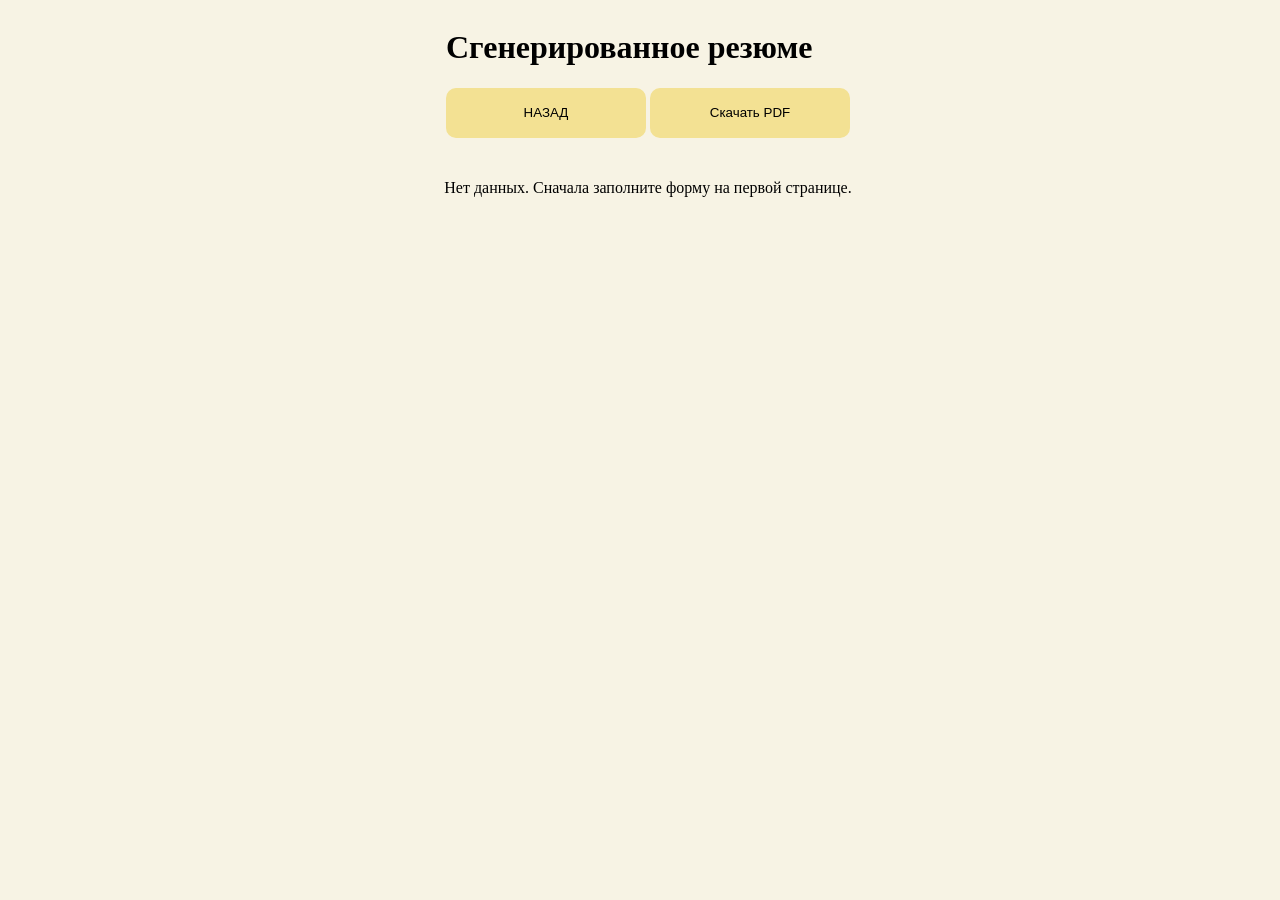
<file: CV.html>
<!DOCTYPE html>
<html lang="en">
<head>
    <meta charset="UTF-8">
    <meta name="viewport" content="width=device-width, initial-scale=1.0">
    <title>Document</title>
    <link rel="stylesheet" href="./CSS/components/CV.css">
    <link rel="stylesheet" href="./CSS/Roots.css">
    <script src="./PDF_libs/html2canvas.min.js"></script>
    <script src="./PDF_libs/jspdf.umd.min.js"></script>
</head>
<body>
    <header>
        <h1>Сгенерированное резюме</h1>
        <button id="back_btn">НАЗАД</button>
        <button id="downloadPDF">Скачать PDF</button>
    </header>
    <main id="CV-main">
        <p>Загрузка...</p>
    </main>
    <script src="./JS/CV.js"></script>
    <script src="./JS/PDF.js"></script>
</body>
</html>
</file>
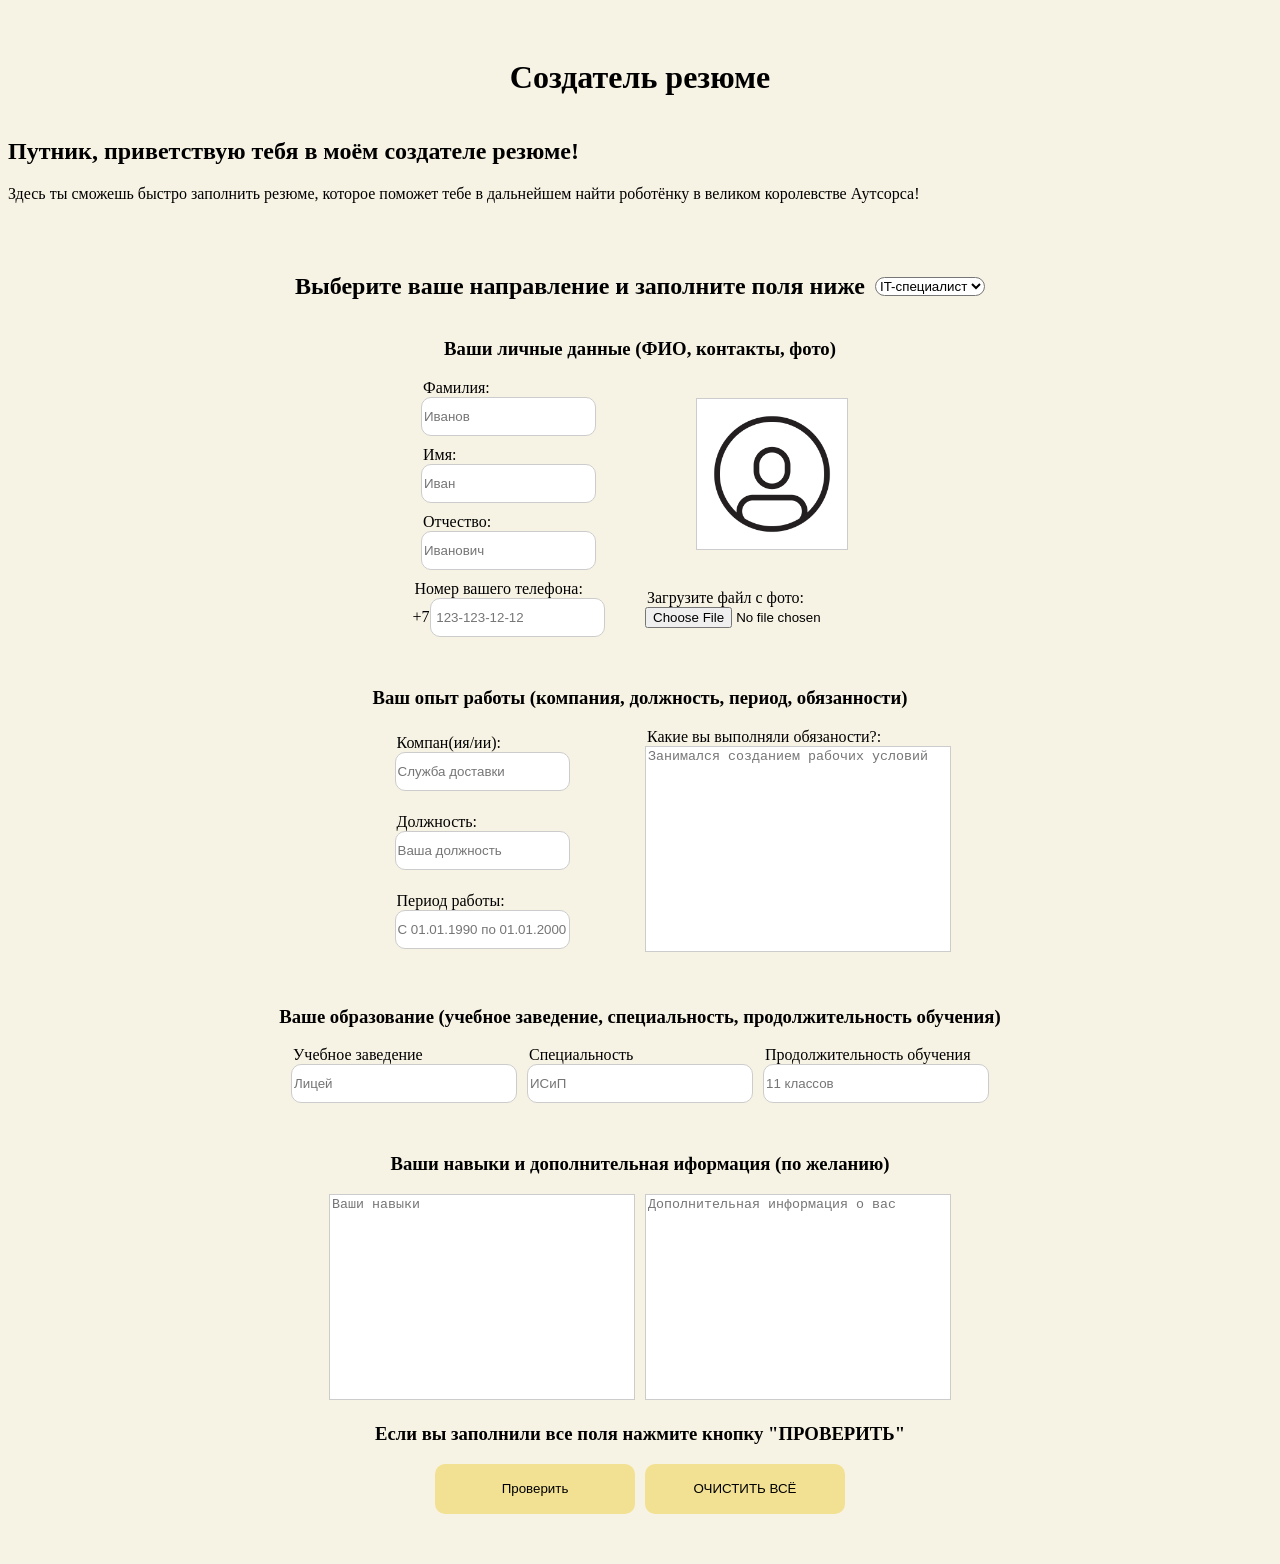
<file: Hi.html>
<!DOCTYPE html>
<html lang="en">
<head>
    <meta charset="UTF-8">
    <meta name="viewport" content="width=device-width, initial-scale=1.0">
    <title>Document</title>
    <link rel="stylesheet" href="./CSS/components/HI_page.css">
    <link rel="stylesheet" href="./CSS/Roots.css">
</head>
<body>
    <header>
        <h1>Создатель резюме</h1>
    </header>
    <main>
        <div class="Hi_massage">
            <h2>Путник, приветствую тебя в моём создателе резюме! </h2>
            <p>Здесь ты сможешь быстро заполнить резюме, которое поможет тебе в дальнейшем найти
            роботёнку в великом королевстве Аутсорса!</p>
        </div>
        <form class="Start_work">
            <div class="block_choose">
                <h2>Выберите ваше направление и заполните поля ниже</h2>
                <select name="Specialisations" id="Specialisations">
                    <option value="IT">IT-специалист</option>
                    <option value="marketing">Маркетолог</option>
                    <option value="accountant">Бухгалтер</option>
                    <option value="engineer">Инженер</option>
                    <option value="manager">Менеджер</option>
                </select>
            </div>
            <h3>Ваши личные данные (ФИО, контакты, фото)</h3>
            <div class="block">
                <div class="Full_name">

                    <!-- Фамилия -->
                    <div class="block_divs">
                        <legend>Фамилия:</legend>
                        <input class="surname" 
                        id="surname"
                        placeholder="Иванов" 
                        type="text" 
                        pattern="[A-ZА-Я].*" 
                        maxlength="15" 
                        title="ФИО начинается с ЗАГЛАВНОЙ буквы" 
                        required>
                    </div>
                    
                    <!-- Имя -->
                    <div class="block_divs">
                        <legend>Имя:</legend>    
                        <input class="first_name" 
                        id="first_name"
                        placeholder="Иван" 
                        type="text" pattern="[A-ZА-Я].*"
                        maxlength="15" 
                        title="ФИО начинается с ЗАГЛАВНОЙ буквы" 
                        required>
                    </div>

                    <!-- Отчество -->
                    <div class="block_divs">
                        <legend>Отчество:</legend>
                        <input class="patronymic" 
                        id="patronymic"
                        placeholder="Иванович" 
                        type="text" 
                        pattern="[A-ZА-Я].*" 
                        maxlength="15" 
                        title="ФИО начинается с ЗАГЛАВНОЙ буквы" 
                        required>
                    </div>

                    <!-- Номер телофона -->
                    <div class="block_divs">
                        <legend>Номер вашего телефона:</legend>
                        <label>+7<input class="phone_number"
                        id="phone_number" 
                        placeholder=" 123-123-12-12" 
                        type="tel"  
                        title="Разрешены символы только: +,0-9" 
                        required
                        oninput="this.value = this.value.replace(/\D/g, '')"></label>
                    </div>

                    <!-- Фотография -->
                    <div class="block_divs">
                        <legend>Загрузите файл с фото:</legend>
                        <input class="your_photo"
                        id="your_photo" 
                        type="file" 
                        accept="image/*" 
                        onchange="previewYourPhoto()">
                    </div>

                    <!-- Готовое фото -->
                    <img class="photo" 
                    id="photo" 
                    src="./assets/images/profile.png">
                </div>
            </div>
            <h3>Ваш опыт работы (компания, должность, период, обязанности)</h3>
            <div class="block">
                <div class="workExp">

                    <!-- Компании -->
                    <div class="company">
                        <legend>Компан(ия/ии):</legend>
                        <input type="text" 
                        class="your_company"
                        id="company"
                        maxlength="50"
                        placeholder="Служба доставки"
                        required>
                    </div>

                    <!-- Должность -->
                    <div class="position">    
                        <legend>Должность:</legend>
                        <input type="text" 
                        class="your_position"
                        id="position"
                        maxlength="50"
                        placeholder="Ваша должность"
                        required>
                    </div>

                    <!-- Период работы -->
                    <div class="workTime">
                        <legend>Период работы:</legend>
                        <input type="text" 
                        class="your_workTime"
                        id="workTime"
                        maxlength="50"
                        placeholder="C 01.01.1990 по 01.01.2000"
                        required>
                    </div>

                    <!-- Обязаности -->
                    <div class="duties">
                        <legend>Какие вы выполняли обязаности?:</legend>
                        <textarea 
                        class="your_duties"
                        id="duties" 
                        maxlength="500"
                        placeholder="Занимался созданием рабочих условий"
                        required></textarea>
                    </div>
                </div>
            </div>
            <h3>Ваше образование (учебное заведение, специальность, продолжительность обучения)</h3>
            <div class="block">
                <div class="about_education">

                    <!-- Учебное заведение -->
                    <div class="your_education">
                        <legend>Учебное заведение</legend>
                        <input type="text" 
                        id="education"
                        maxlength="50"
                        class="education"
                        placeholder="Лицей"
                        required>
                    </div>

                    <!-- Специальность -->
                    <div class="your_spec">
                        <legend>Специальность</legend>
                        <input type="text"
                        id="your_specialisation"
                        maxlength="50"
                        class="specialisation"
                        placeholder="ИСиП"
                        required>
                    </div>

                    <!-- Время обучения -->
                    <div>
                        <legend>Продолжительность обучения</legend>
                        <input type="text" 
                        id="education_time"
                        maxlength="50"
                        class="education_time"
                        placeholder="11 классов"
                        required>
                    </div>
                </div>
            </div>
            <h3>Ваши навыки и дополнительная иформация (по желанию)</h3>
            <div class="block_about">

                <!-- Навыки -->
                <div>
                    <textarea 
                    id="skills"
                    maxlength="500"
                    class="skills"
                    placeholder="Ваши навыки"
                    required></textarea>
                </div>

                <!-- Дополнительная информация -->
                <div>    
                    <textarea 
                    id="info"
                    maxlength="500"
                    class="info"
                    placeholder="Дополнительная информация о вас"></textarea>
                </div>
            </div>
            <h3>Если вы заполнили все поля нажмите кнопку "ПРОВЕРИТЬ"</h3>
            <div class="block_btn">
                <button type="submit">Проверить</button>
                <button id="clear_btn" type="button">ОЧИСТИТЬ ВСЁ</button>
            </div>
        </form>
    </main>
    <footer>
        <div class="block_ready">
            <h2>Пожалуйста убедитесь что всё введено верно!</h2>
            <div><button id="Hi_btn">Готово</button></div>
        </div>
    </footer>
    <script src="./JS/HI.js"></script>
</body>
</html>
</file>
<file: CSS/components/CV.css>
body {
    background-color: var(--main-bg);
    gap: 25px;
}

.CV-header {
    margin-bottom: 10px;
    gap: 15px;
    display: flex;
    align-items: center;
    justify-content: center;
}

.blocks {
    display: flex;
    flex-direction: column;
    align-items: center;
}

body {
    width: 100%;
    display: flex;
    align-items: center;
    flex-direction: column;
}

.block {
    width: 500px;
    border-bottom: 1px solid black;
}

span {
    font-weight: bold;
}

.CV-photo {
    grid-area: photo;
    max-width: 300px;
    height: 150px;
    border: 1px  solid black;
    background-color: white;
}

.CVJobInfo {
    padding: 10px;
    margin-top: 10px;
    width: 500px;
    border-radius: var(--input-border-radius);
    border: var(--input-border);
    background-color: var(--input-bg);
}

.CVJobInfo_recommendation {
    padding: 10px;
    margin-top: 50px;
    border-radius: var(--input-border-radius);
    border: var(--input-border);
    background-color: var(--input-bg);
    width: max-content;
    display: flex;
    flex-direction: column;
    align-items: center;
}

button {
    width: 200px;
    height: 50px;
    border-radius: 10px;
    border: none;
    background-color: var(--button-bg);
    cursor: pointer;
}

button:hover {
    background-color: var(--hoover-button-bg);
}
</file>
<file: CSS/Roots.css>
:root {
    /* Основные настройки полей ввода */
    --input-border-radius: 10px;
    --input-height: 35px;
    --input-border: 1px solid #ccc;
    --input-bg: rgb(255, 255, 255);
    --input-text-color: #333;
    --input-max-width: 100%;
    
    /* Настройки для textarea */
    --textarea-max-width: 100%;

    --main-bg:rgb(247, 243, 228);

    /* Кнопки */
    --button-bg: rgb(243, 225, 147);
    --hoover-button-bg: rgb(202, 188, 124);
}
</file>
<file: CSS/components/HI_page.css>
body {
    background-color: var(--main-bg);
    opacity: 1;
}

header {
    padding-top: 30px;
    display: flex;
    justify-content: center;
}

.Hi_massage {
    justify-items: center;
}

main h3 {
    display: flex;
    justify-content: center;
}

.block_choose {
    gap: 10px;
    margin-top: 50px;
    display: flex;
    justify-content: center;
    align-items: center;
}

.block_choose select {
    background-color: var(--input-bg);
    max-width: 150px;
    max-height: 30px;
    border-radius: 10px;
}

/* Кнопка */
button {
    width: 200px;
    height: 50px;
    border-radius: 10px;
    border: none;
    background-color: var(--button-bg);
    cursor: pointer;
}
button:hover {
    background-color: var(--hoover-button-bg);
}

.block_btn {
    gap: 10px;
    margin-bottom: 50px;
    display: flex;
    justify-content: center;
}

footer {
    display: none;
    justify-content: center;
    align-items: center;
    width: 100%;
}

.block_ready {
    gap: 10px;
    margin-bottom: 50px;
    justify-items: center;
    align-items: center;
}

/* Настройки разделов ФИО: */
.block {
    margin-bottom: 50px;
    display: flex;
    justify-content: center;
}

.block_divs {
    width: max-content;
}

.first_name {
    grid-area: first_name;
    border-radius: var(--input-border-radius);
    border: var(--input-border);
    background-color: var(--input-bg);
    max-width: var(--input-max-width);
    height: var(--input-height);
}

.surname {
    grid-area: name;
    border-radius: var(--input-border-radius);
    border: var(--input-border);
    background-color: var(--input-bg);
    max-width: var(--input-max-width);
    height: var(--input-height);
}

.patronymic{
    grid-area: surname;
    border-radius: var(--input-border-radius);
    border: var(--input-border);
    background-color: var(--input-bg);
    max-width: var(--input-max-width);
    height: var(--input-height);
}

.phone_number {
    grid-area: phone_number;
    border-radius: var(--input-border-radius);
    border: var(--input-border);
    background-color: var(--input-bg);
    max-width: var(--input-max-width);
    height: var(--input-height);
}

.your_photo {
    grid-area: your_photo;
}

.photo {
    grid-area: photo;
    max-width: 300px;
    height: 150px;
    border: var(--input-border);
}

.Full_name img {
    background-color: var(--input-bg);
}

 /* GRID сетка */
.Full_name {
    gap: 10px;
    display: grid;
    grid-template-columns: 1fr 1fr;
    grid-template-rows: 1fr 1fr 1fr 1fr;
    max-width: 1200px;
    justify-items: center;
    align-items: center;
    
    /* разметка сетки */
    grid-template-areas: 
    "first_name photo"
    "name photo"
    "surname photo"
    "phone_number your_photo";
}

/* ==================================================================================================== */

/* Опыт работы */
.company {
    grid-area: your_company;
}

.your_company {
    border-radius: var(--input-border-radius);
    border: var(--input-border);
    background-color: var(--input-bg);
    max-width: var(--input-max-width);
    height: var(--input-height);
}

.position{
    grid-area: your_psition;
}

.your_position{
    border-radius: var(--input-border-radius);
    border: var(--input-border);
    background-color: var(--input-bg);
    max-width: var(--input-max-width);
    height: var(--input-height);
}

.workTime {
    grid-area: your_workTime;
}

.your_workTime {
    border-radius: var(--input-border-radius);
    border: var(--input-border);
    background-color: var(--input-bg);
    max-width: var(--input-max-width);
    height: var(--input-height);
}

.duties {
    grid-area: your_duties;
}

.your_duties {
    border: var(--input-border);
    background-color: var(--input-bg);
    width: 300px;
    height: 200px;
    resize: none;
}

.workExp {
    gap: 10px;
    display: grid;
    grid-template-columns: 1fr 1fr;
    grid-template-rows: 1fr 1fr 1fr;
    justify-items: center;
    align-items: center;

    grid-template-areas: 
    "your_company your_duties"
    "your_psition your_duties"
    "your_workTime your_duties";
}

/* ==================================================================================================== */
.about_education {
    display: flex;
    justify-content: center;
    gap: 10px;
}

.education {
    border-radius: var(--input-border-radius);
    border: var(--input-border);
    background-color: var(--input-bg);
    width: 220px;
    height: var(--input-height);
}

.specialisation {
    border-radius: var(--input-border-radius);
    border: var(--input-border);
    background-color: var(--input-bg);
    width: 220px;
    height: var(--input-height);
}

.education_time {
    border-radius: var(--input-border-radius);
    border: var(--input-border);
    background-color: var(--input-bg);
    width: 220px;
    height: var(--input-height);
}

/* ==================================================================================================== */

.block_about {
    gap: 10px;
    display: flex;
    justify-content: center;
}

.skills {
    border: var(--input-border);
    background-color: var(--input-bg);
    width: 300px;
    height: 200px;
    resize: none;
}

.info {
    border: var(--input-border);
    background-color: var(--input-bg);
    width: 300px;
    height: 200px;
    resize: none;
}
</file>
